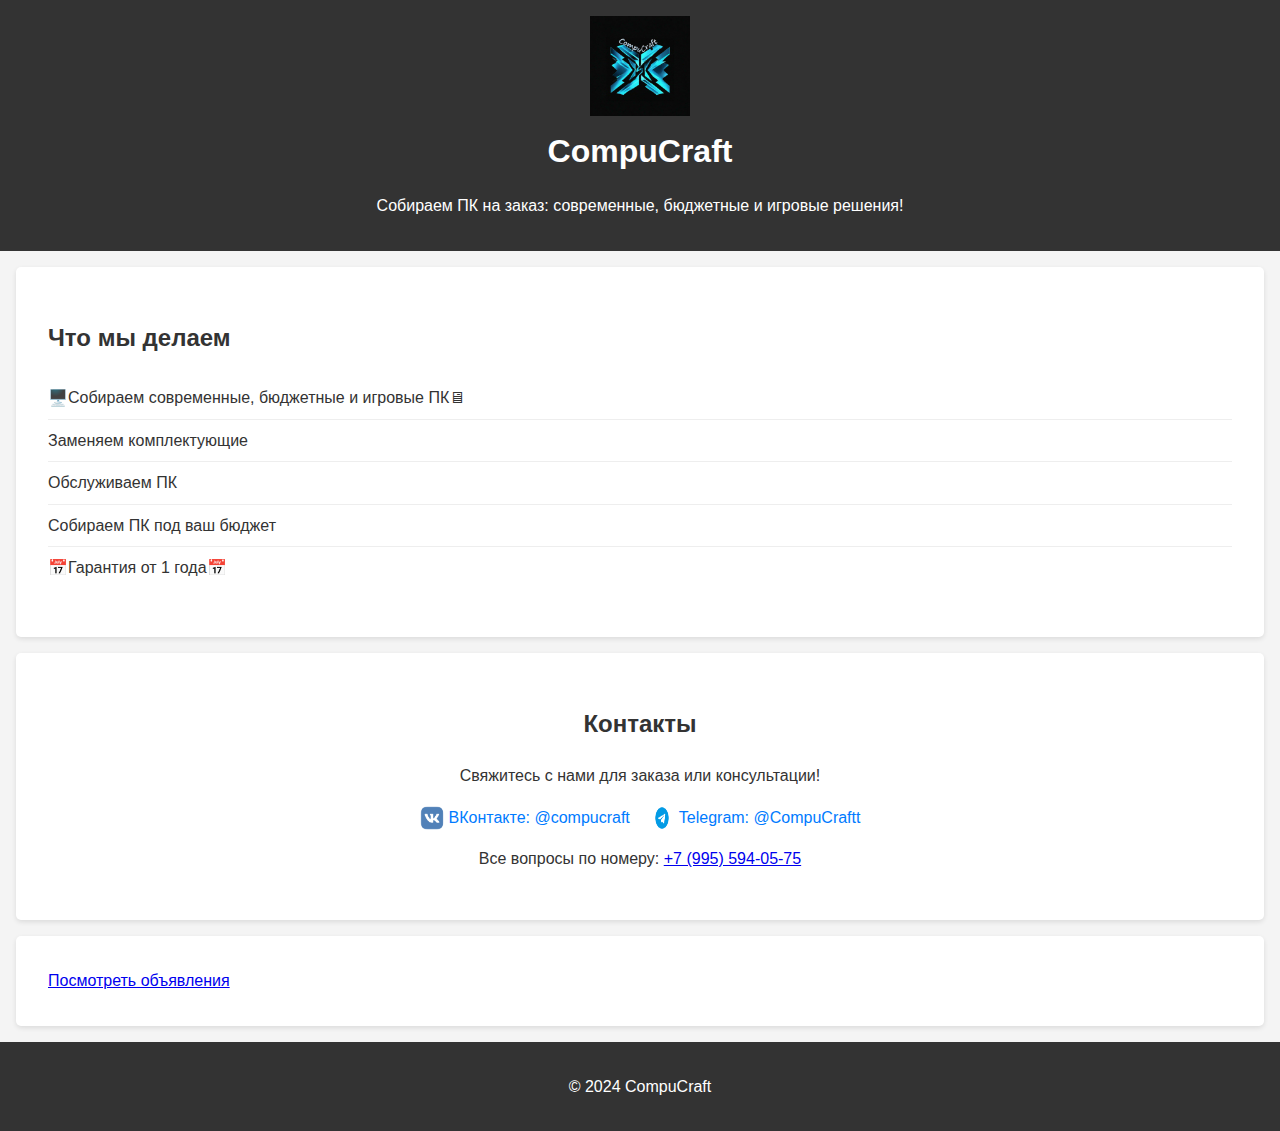
<file: index.html>
<!DOCTYPE html>
<html lang="ru">
<head>
    <meta charset="UTF-8">
    <meta name="viewport" content="width=device-width, initial-scale=1.0">
    <title>CompuCraft - Сборка ПК на заказ</title>
    <link rel="stylesheet" href="index.css">
    <link rel="icon" href="./icon.jpg" type="image/jpeg">
</head>
<body>

    <header>
        <img src="./icon.jpg" alt="Логотип CompuCraft" class="logo">
        <h1>CompuCraft</h1>
        <p>Собираем ПК на заказ: современные, бюджетные и игровые решения!</p>
    </header>

    <section id="services">
        <h2>Что мы делаем</h2>
        <ul>
            <li>🖥️Собираем современные, бюджетные и игровые ПК🖥</li>
            <li>Заменяем комплектующие</li>
            <li>Обслуживаем ПК</li>
            <li>Собираем ПК под ваш бюджет</li>
            <li>📅Гарантия от 1 года📅</li>
        </ul>
    </section>

    <section id="contacts">
        <h2>Контакты</h2>
        <p>Свяжитесь с нами для заказа или консультации!</p>
        <div class="social-links">
            <a href="https://vk.com/compucraft" target="_blank">
                <img src="./wk.png" alt="ВКонтакте">
                ВКонтакте: @compucraft
            </a>
            <a href="https://t.me/CompuCraftt" target="_blank">
                <img src="./tg.webp" alt="Telegram">
                Telegram: @CompuCraftt
            </a>
        </div>
        <p>Все вопросы по номеру: <a href="tel:+79955940575">+7 (995) 594-05-75</a></p>
    </section>

	<section>
        <a href="https://tim22990.github.io/CompuCraft/sale_announcements/" class="кнопка">Посмотреть объявления</a>
    </section>
	
    <footer>
        <p>&copy; 2024 CompuCraft</p>
    </footer>

</body>
</html>
</file>
<file: index.css>
body {
    font-family: Arial, sans-serif;
    margin: 0;
    padding: 0;
    background-color: #f4f4f4;
    color: #333;
    line-height: 1.6;
}

header {
    background-color: #333;
    color: #fff;
    padding: 1rem 0;
    text-align: center;
    display: flex;
    flex-direction: column;
    align-items: center;
}

header h1 {
    margin: 0;
}

.logo {
    width: 100px;
    height: auto;
    margin-bottom: 10px;
}

section {
    padding: 2rem;
    margin: 1rem;
    background-color: #fff;
    border-radius: 5px;
    box-shadow: 0 2px 5px rgba(0,0,0,0.1);
}

#services ul {
    list-style: none;
    padding: 0;
}

#services li {
    padding: 0.5rem 0;
    border-bottom: 1px solid #eee;
}

#services li:last-child {
    border-bottom: none;
}

#contacts {
    text-align: center;
}

.social-links {
    display: flex;
    justify-content: center;
    gap: 20px;
    margin-bottom: 1rem;
}

.social-links a {
    display: flex;
    align-items: center;
    gap: 5px;
    color: #007bff;
    text-decoration: none;
    transition: color 0.3s ease;
}

.social-links a:hover {
    color: #0056b3;
}

.social-links img {
    width: 24px;
    height: 24px;
    vertical-align: middle;
}

footer {
    background-color: #333;
    color: #fff;
    text-align: center;
    padding: 1rem 0;
    /* position: fixed;   Убираем fixed */
    /* bottom: 0;        Убираем bottom */
    /* width: 100%;        Убираем width */
    position: static; /* Или position: relative; */
}
</file>
